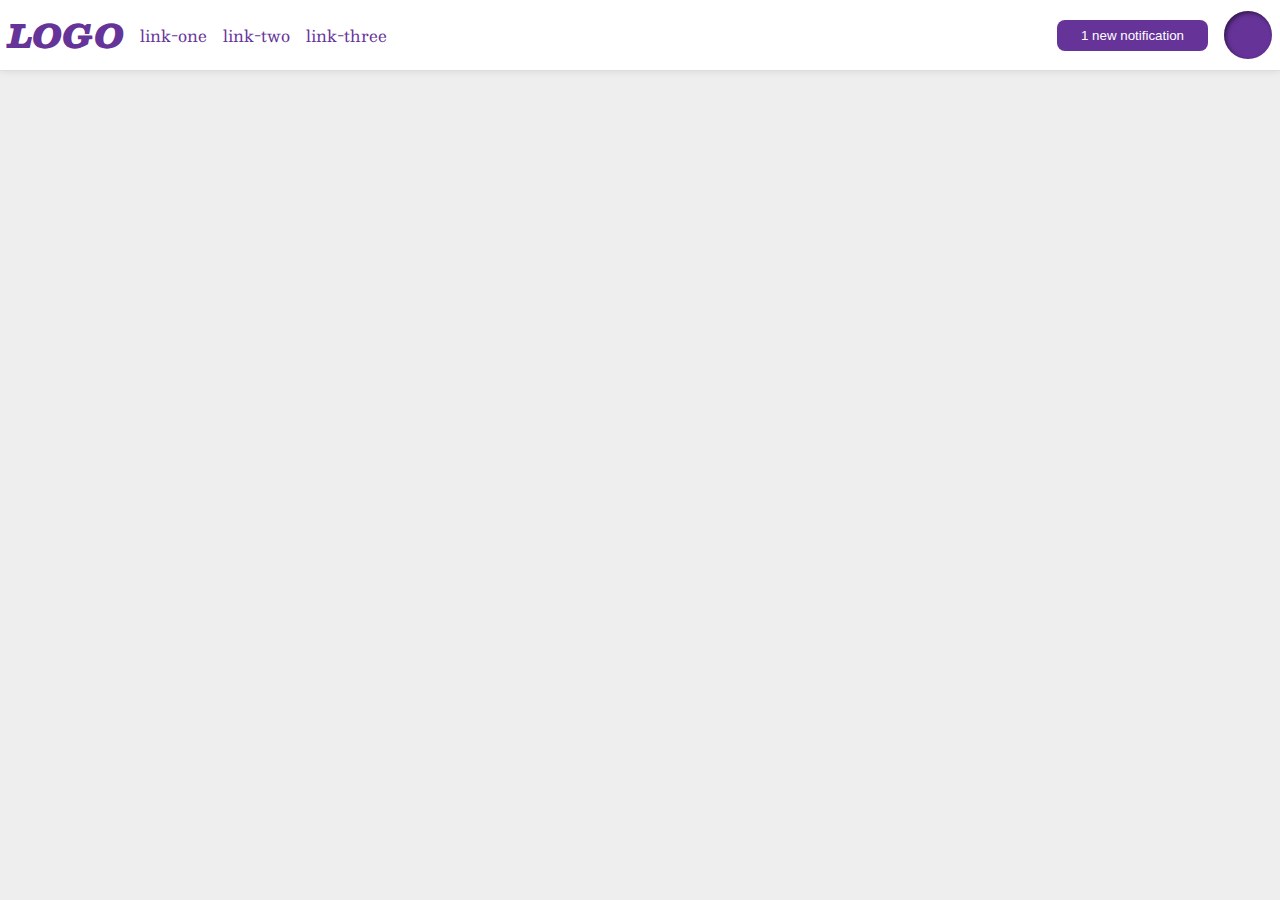
<file: flex/03-flex-header-2/index.html>
<!DOCTYPE html>
<html lang="en">
  <head>
    <meta charset="UTF-8">
    <meta http-equiv="X-UA-Compatible" content="IE=edge">
    <meta name="viewport" content="width=device-width, initial-scale=1.0">
    <title>Flex Header 2</title>
    <link rel="stylesheet" href="style.css">
  </head>
  <body>
    <div class="header">
      <div class="left">
      <div class="logo">
        LOGO
      </div>
      <ul class="links">
        <li><a href="google.com">link-one</a></li>
        <li><a href="google.com">link-two</a></li>
        <li><a href="google.com">link-three</a></li>
      </ul>
    </div>
    <div class="right">
      <button class="notifications">
        1 new notification
      </button>
      <div class="profile-image"></div>
    </div>
  </body>
</html>
</file>
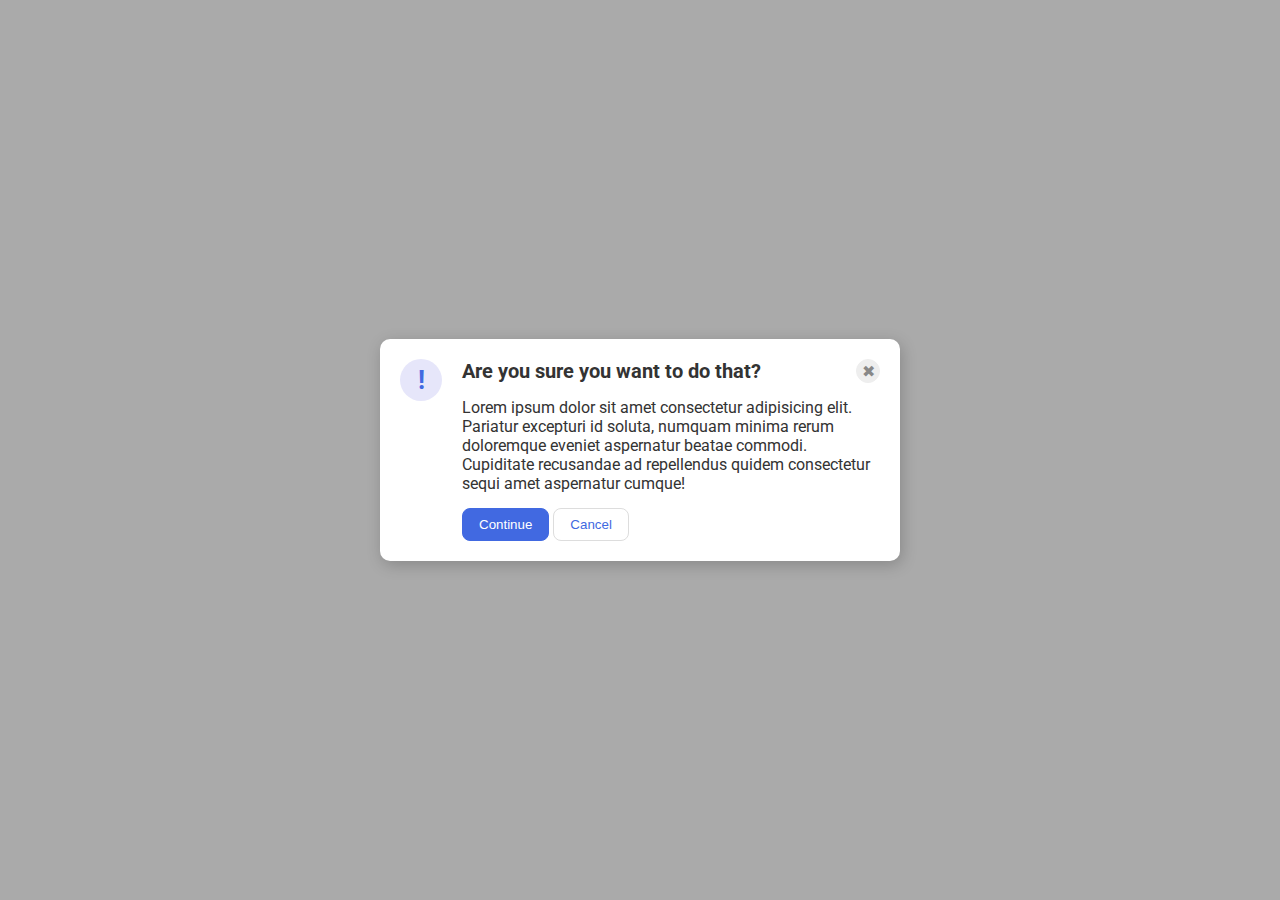
<file: flex/05-flex-modal/index.html>
<!DOCTYPE html>
<html lang="en">
  <head>
    <meta charset="UTF-8">
    <meta http-equiv="X-UA-Compatible" content="IE=edge">
    <meta name="viewport" content="width=device-width, initial-scale=1.0">
    <link rel="stylesheet" href="style.css">
    <title>Modal</title>
  </head>
  <body>
    <div class="modal">
      <div class="icon">!</div>
      <!-- The align-items container allowed me to appropriately place the items next to the icon. -->
      <div class="align-items">
        <!-- The header class is used to align/space the title and the close-button -->
        <div class="header"><strong>Are you sure you want to do that?</strong>
          <button class="close-button">✖</button></div>
        <div class="text">Lorem ipsum dolor sit amet consectetur adipisicing elit. Pariatur excepturi id soluta, numquam minima rerum doloremque eveniet aspernatur beatae commodi. Cupiditate recusandae ad repellendus quidem consectetur sequi amet aspernatur cumque!</div>
        <button class="continue">Continue</button>
        <button class="cancel">Cancel</button>
      </div>
    </div>
  </body>
</html>
</file>
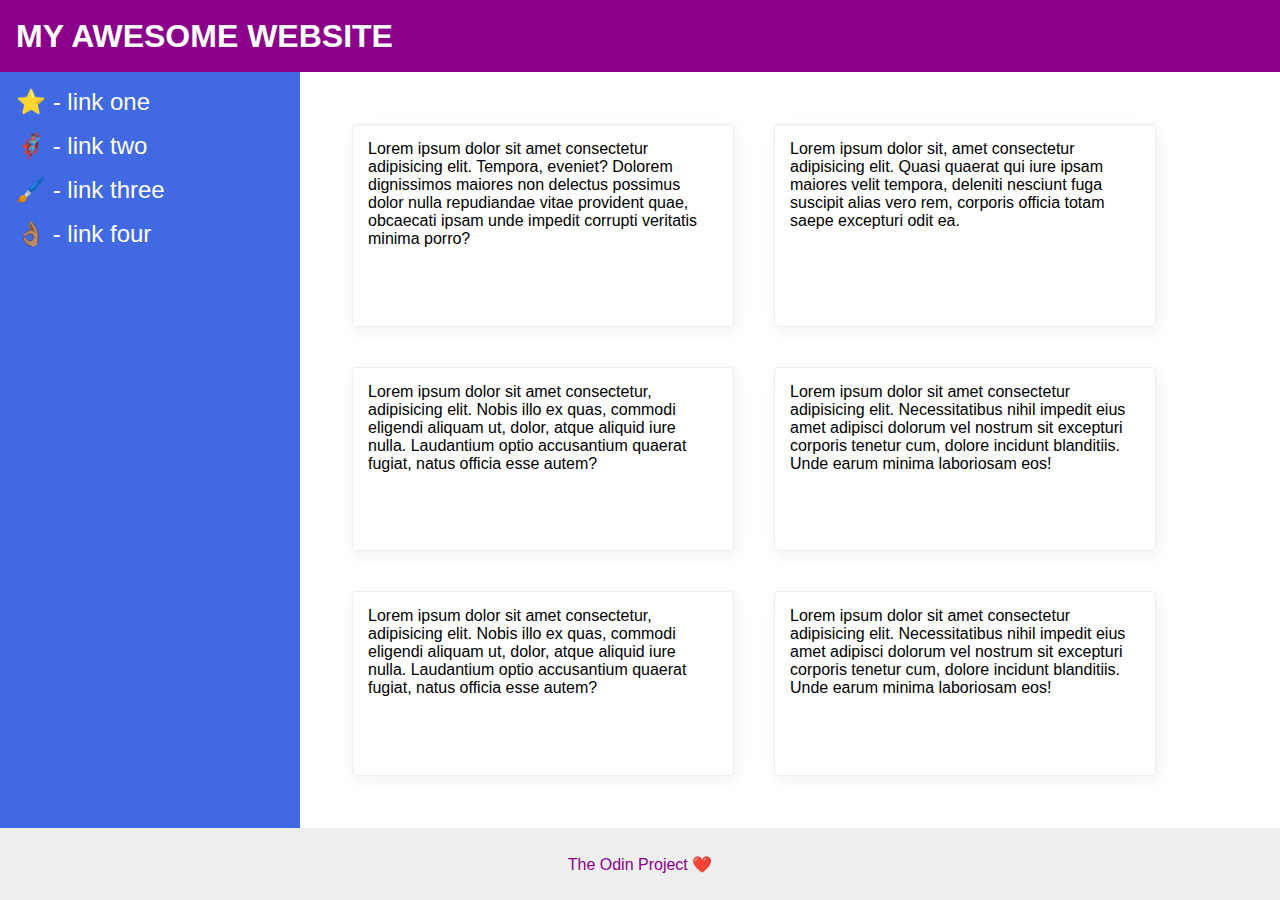
<file: flex/07-flex-layout-2/index.html>
<!DOCTYPE html>
<html lang="en">
  <head>
    <meta charset="UTF-8">
    <meta http-equiv="X-UA-Compatible" content="IE=edge">
    <meta name="viewport" content="width=device-width, initial-scale=1.0">
    <title>The Holy Grail</title>
    <link rel="stylesheet" href="style.css">
  </head>
  <body>
    <div class="header">
      MY AWESOME WEBSITE
    </div>
    
    <!-- The container class will be used to align the sidebar and card section with each other horizontally. -->
    <div class="container">
      <div class="sidebar">
        <ul>
          <li><a href="#">⭐ - link one</a></li>
          <li><a href="#">🦸🏽‍♂️ - link two</a></li>
          <li><a href="#">🖌️ - link three</a></li>
          <li><a href="#">👌🏽 - link four</a></li>
        </ul>
      </div>
      <!-- The card-section class will be used to set the appropriate margins for the section and wrap the cards when the screen gets smaller. -->
      <div class="card-section">
        <div class="card">Lorem ipsum dolor sit amet consectetur adipisicing elit. Tempora, eveniet? Dolorem dignissimos maiores non delectus possimus dolor nulla repudiandae vitae provident quae, obcaecati ipsam unde impedit corrupti veritatis minima porro?</div>
        <div class="card">Lorem ipsum dolor sit, amet consectetur adipisicing elit. Quasi quaerat qui iure ipsam maiores velit tempora, deleniti nesciunt fuga suscipit alias vero rem, corporis officia totam saepe excepturi odit ea.</div>
        <div class="card">Lorem ipsum dolor sit amet consectetur, adipisicing elit. Nobis illo ex quas, commodi eligendi aliquam ut, dolor, atque aliquid iure nulla. Laudantium optio accusantium quaerat fugiat, natus officia esse autem?</div>
        <div class="card">Lorem ipsum dolor sit amet consectetur adipisicing elit. Necessitatibus nihil impedit eius amet adipisci dolorum vel nostrum sit excepturi corporis tenetur cum, dolore incidunt blanditiis. Unde earum minima laboriosam eos!</div>
        <div class="card">Lorem ipsum dolor sit amet consectetur, adipisicing elit. Nobis illo ex quas, commodi eligendi aliquam ut, dolor, atque aliquid iure nulla. Laudantium optio accusantium quaerat fugiat, natus officia esse autem?</div>
        <div class="card">Lorem ipsum dolor sit amet consectetur adipisicing elit. Necessitatibus nihil impedit eius amet adipisci dolorum vel nostrum sit excepturi corporis tenetur cum, dolore incidunt blanditiis. Unde earum minima laboriosam eos!</div>
      </div>
   </div>

    <div class="footer">
      The Odin Project ❤️
    </div>
  </body>
</html>
</file>
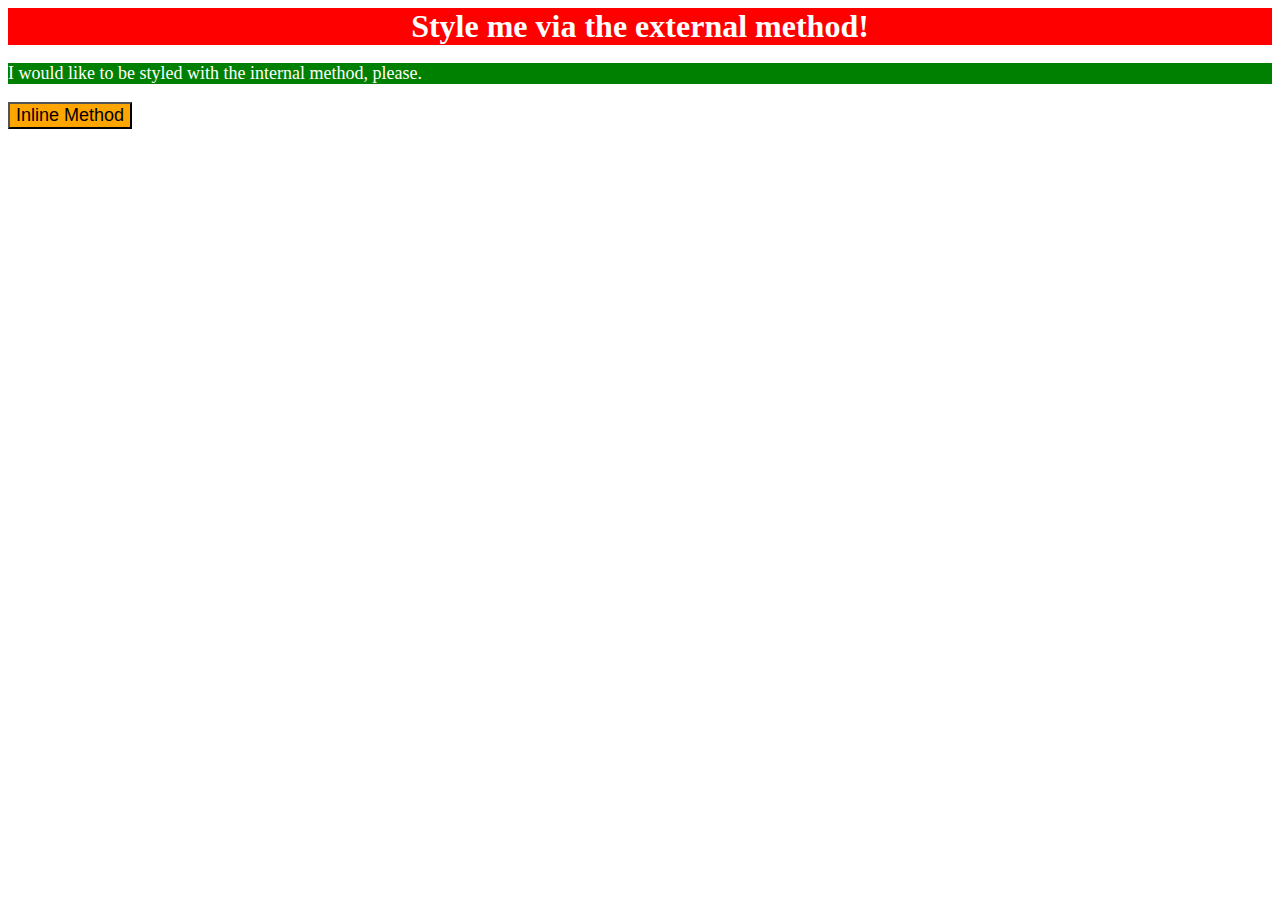
<file: foundations/01-css-methods/index.html>
<!DOCTYPE html>
<html lang="en">
  <head>
    <meta charset="UTF-8">
    <meta http-equiv="X-UA-Compatible" content="IE=edge">
    <meta name="viewport" content="width=device-width, initial-scale=1.0">
    <title>Methods for Adding CSS</title>
    <link rel="stylesheet" href="styles.css" />
    
    <!--Use style element to add desired properties to the paragraph element-->
    <style>
      p {
        background-color: green;
        color: white;
        font-size: 18px;
      }
    </style>
  </head>
  <body>
    <div>Style me via the external method!</div>
    <p>I would like to be styled with the internal method, please.</p>
    
    <!--Use inline CSS to add the desired properties to the button element-->
    <button style="background-color: orange; font-size: 18px;">Inline Method</button>
  </body>
</html>
</file>
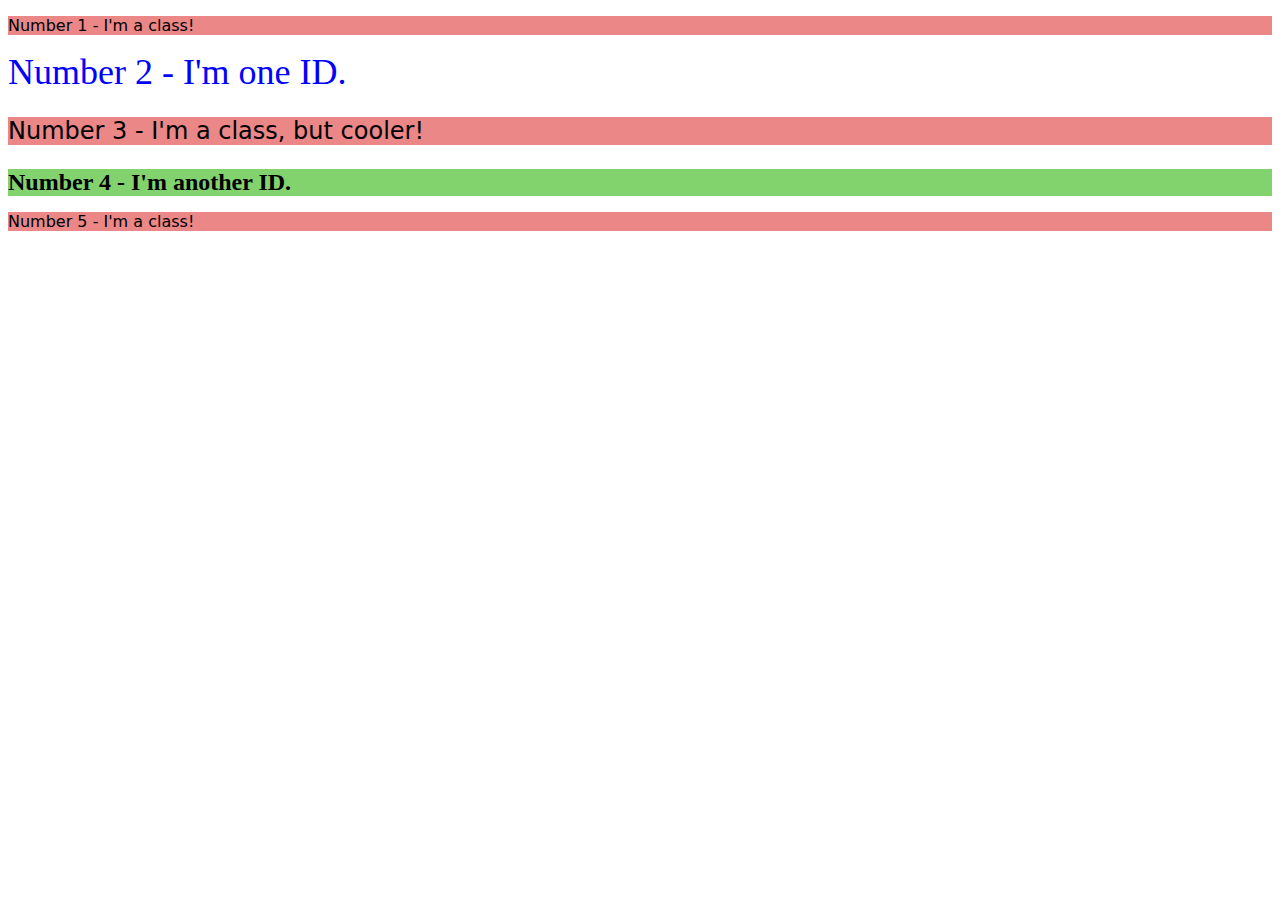
<file: foundations/02-class-id-selectors/index.html>
<!DOCTYPE html>
<html lang="en">
  <head>
    <meta charset="UTF-8">
    <meta http-equiv="X-UA-Compatible" content="IE=edge">
    <meta name="viewport" content="width=device-width, initial-scale=1.0">
    <title>Class and ID Selectors</title>
    <link rel="stylesheet" href="style.css">
  </head>
  <!-- For this exercise I appropriately added a classes or IDs to the elements below. The odd-numbers class applies specific styling to the odd numbered elements. 
    The second-element ID applies unique properties to the second element. The font-size class applies a specific font size to the third and fourth element.-->
  <body>
    <p class="odd-numbers">Number 1 - I'm a class!</p>
    <div id="second-element">Number 2 - I'm one ID.</div>
    <p class="odd-numbers font-size">Number 3 - I'm a class, but cooler!</p>
    <div id="fourth-element" class="font-size">Number 4 - I'm another ID.</div>
    <p class="odd-numbers">Number 5 - I'm a class!</p>
  </body>
</html>
</file>
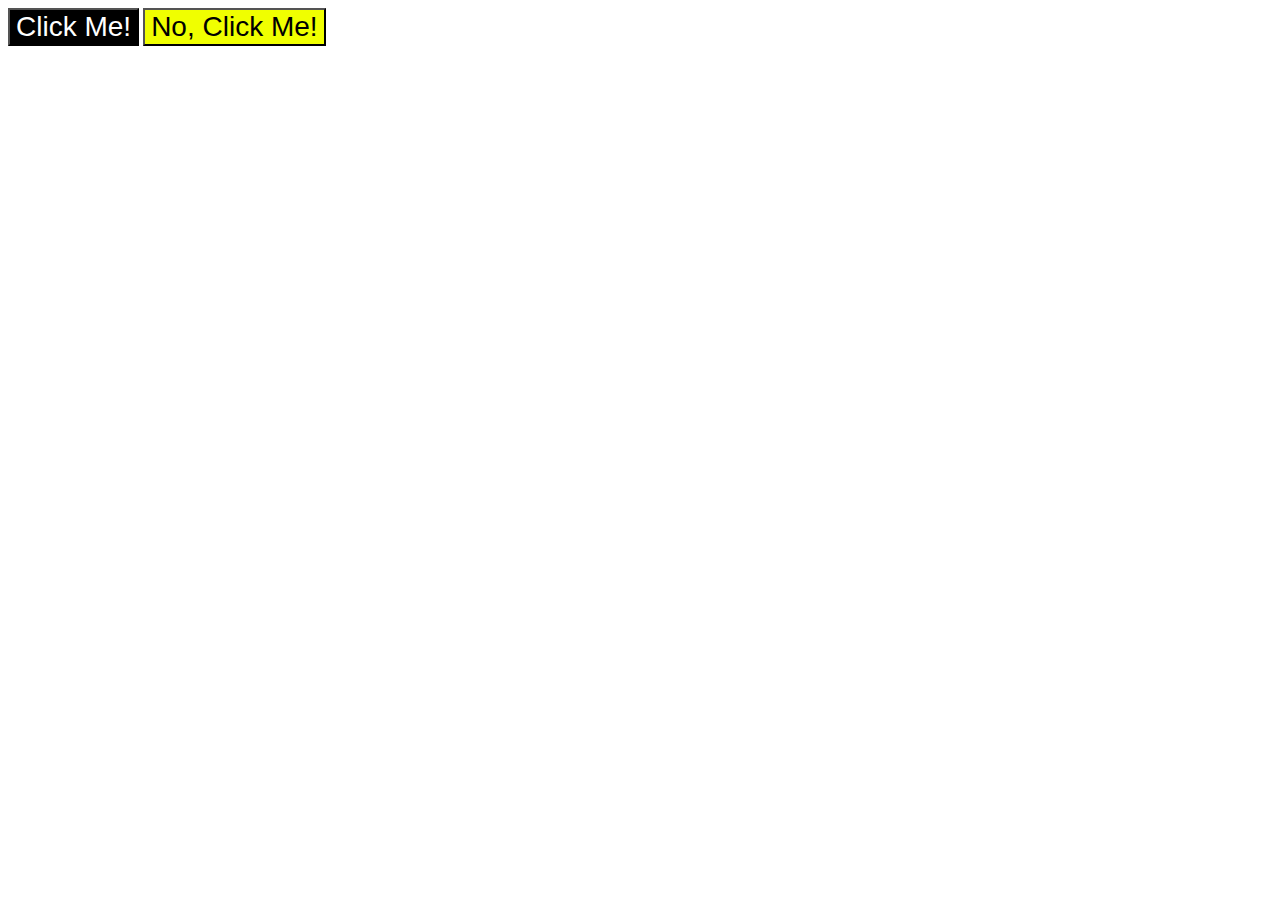
<file: foundations/03-grouping-selectors/index.html>
<!DOCTYPE html>
<html lang="en">
  <head>
    <meta charset="UTF-8">
    <meta http-equiv="X-UA-Compatible" content="IE=edge">
    <meta name="viewport" content="width=device-width, initial-scale=1.0">
    <title>Grouping Selectors</title>
    <link rel="stylesheet" href="style.css">
  </head>
  <body>
    <!-- I added the classes for each button element below. These two classes will allow me to apply similar styling to both buttons through by grouping the selectors. On the other hand,
    each class will also be individually used to apply styles that are unique to each button. -->
    <button class="first-element">Click Me!</button>
    <button class="second-element">No, Click Me!</button>
  </body>
</html>
</file>
<file: flex/03-flex-header-2/style.css>
/* this is some magical font-importing.  
you'll learn about it later. */
@import url('https://fonts.googleapis.com/css2?family=Besley:ital,wght@0,400;1,900&display=swap');

body {
  margin: 0;
  background: #eee;
  font-family: Besley, serif;
}

.header {
  background: white;
  border-bottom: 1px solid #ddd;
  box-shadow: 0 0 8px rgba(0,0,0,.1);

  /* This arranges the flex items horizontally as seen in the expected outcome image. */
  display: flex;
  justify-content: space-between;
  padding: 8px;
}

.profile-image {
  background: rebeccapurple;
  box-shadow: inset 2px 2px 4px rgba(0,0,0,.5);
  border-radius: 50%;
  width: 48px;
  height: 48px;
}

.logo {
  color: rebeccapurple;
  font-size: 32px;
  font-weight: 900;
  font-style: italic;
}

button {
  border: none;
  border-radius: 8px;
  background: rebeccapurple;
  color: white;
  padding: 8px 24px;
}

a {
  /* this removes the line under our links */
  text-decoration: none;
  color: rebeccapurple;
}

ul {
  list-style-type: none;
  
  /* This displays the links horizontally and removes the default margin/padding. The links are also spaced away from each other by 16px. */
  display: flex;
  margin: 0;
  padding: 0;
  gap: 16px;
}

/* This aligns the flex items vertically in the center of the header and spaces them out by 16px. */
.left, .right {
  display: flex;
  align-items: center;
  gap: 16px;
}
</file>
<file: flex/05-flex-modal/style.css>
@import url('https://fonts.googleapis.com/css2?family=Roboto:wght@400;700&display=swap');

html, body {
  height: 100%;
}

body {
  font-family: Roboto, sans-serif;
  margin: 0;
  background: #aaa;
  color: #333;
  display: flex;
  align-items: center;
  justify-content: center;
}

/* The padding and gap were appropriately set. Additionally, the display was set to flex to move the elements where they needed to be. */
.modal {
  background: white;
  width: 480px;
  border-radius: 10px;
  box-shadow: 2px 4px 16px rgba(0,0,0,.2);
  padding: 20px;
  gap: 20px;
  display: flex;
}

/* flex-shrink was added here to prevent the icon from being crushed. */
.icon {
  color: royalblue;
  font-size: 26px;
  font-weight: 700;
  background: lavender;
  width: 42px;
  height: 42px;
  border-radius: 50%;
  display: flex;
  align-items: center;
  justify-content: center;
  flex-shrink: 0;
}

.close-button {
  background: #eee;
  border-radius: 50%;
  color: #888;
  font-weight: 400;
  font-size: 16px;
  height: 24px;
  width: 24px;
  display: flex;
  align-items: center;
  justify-content: center;
  border: 1px solid #eee;
  padding: 0;
}

button {
  cursor: pointer;
  padding: 8px 16px;
  border-radius: 8px;
}

button.continue {
  background: royalblue;
  border: 1px solid royalblue;
  color: white;
}

button.cancel {
  background: white;
  border: 1px solid #ddd;
  color: royalblue;
}

/* The following class selector appropriately spaced the text from the header and the buttons. */
.text {
  margin-top: 15px;
  margin-bottom: 15px;
}

/* The following class selector appropriately aligned and spaced the title and the close button. */
.header {
  font-size: 20px;
  display: flex;
  justify-content: space-between;
  align-items: center;
}
</file>
<file: flex/07-flex-layout-2/style.css>
body {
  font-family: -apple-system, BlinkMacSystemFont, 'Segoe UI', Roboto, Oxygen, Ubuntu, Cantarell, 'Open Sans', 'Helvetica Neue', sans-serif;
  margin: 0;
  min-height: 100vh;

  /* The following lines vertically stack the header, container, and footer on top one another (footer will be pushed to the bottom). */
  display: flex;
  flex-direction: column;
  justify-content: space-between;
}

.header {
  height: 72px;
  background: darkmagenta;
  color: white;

  /* The following lines set the header font size and weight. They also vertically center the header and place it 16px from the edge of the screen. */
  font-size: 32px;
  font-weight: 900;
  display: flex;
  align-items: center;
  padding: 0 16px;

}

.footer {
  height: 72px;
  background: #eee;

  /* The following lines center the footer horizontally and vertically. */
  color: darkmagenta;
  display: flex;
  justify-content: center;
  align-items: center;
}

.sidebar {
  width: 300px;
  background: royalblue;
  box-sizing: border-box;

  /* The following lines set the sidebar padding and prevent the sidebar from shrinking. */
  display: flex;
  flex-shrink: 0;
  padding: 16px;
}

/* This type selector removes default margin/padding and removes the list bullet points. */
ul {
  margin: 0;
  padding: 0;
  list-style-type: none;
}

/* This type selector removes the link underlines and sets the font color as well as the font size. */
a {
  text-decoration: none;
  font-size: 24px;
  color: white;
}

/* This type selector spaces out the links vertically. */
li {
  margin-bottom: 16px;
}

/* This class selector adds the required padding to the card section (container) and allows the cards to wrap as the screen gets smaller. */
.card-section {
  display: flex;
  padding: 32px;
  flex-wrap: wrap;
}

.card {
  border: 1px solid #eee;
  box-shadow: 2px 4px 16px rgba(0,0,0,.06);
  border-radius: 4px;

  /* The following lines set the width of the cards so that flex-wrap works as intended. Additionally, the padding and margins of the cards are set. */
  width: 350px;
  padding: 15px;
  margin: 20px;
}

/* This class selector align the sidebar and card section with each other horizontally. */
.container {
  display: flex;
  flex: 1;
}
</file>
<file: foundations/01-css-methods/styles.css>
div {
    background-color: red;
    color: white;
    font-size: 32px;
    font-weight: bold;
    text-align: center;


}
</file>
<file: foundations/02-class-id-selectors/style.css>
.odd-numbers {
    background-color: rgb(235, 135, 135);
    font-family: Verdana, "DejaVu Sans", sans-serif;
}

#second-element {
    color: rgb(0, 0, 255);
    font-size: 36px;

}

.font-size {
    font-size: 24px;
}

#fourth-element {
    background-color: rgb(130, 210, 110);
    font-weight: bold;

}
</file>
<file: foundations/03-grouping-selectors/style.css>
.first-element,
.second-element {
    font-size: 28px;
    font-family: Helvetica, "Times New Roman", sans-serif;
}

.first-element {
    background-color: #000000;
    color: hsl(0, 0%, 100%);
}

.second-element {
    background-color: rgb(240, 255, 0);
}
</file>
